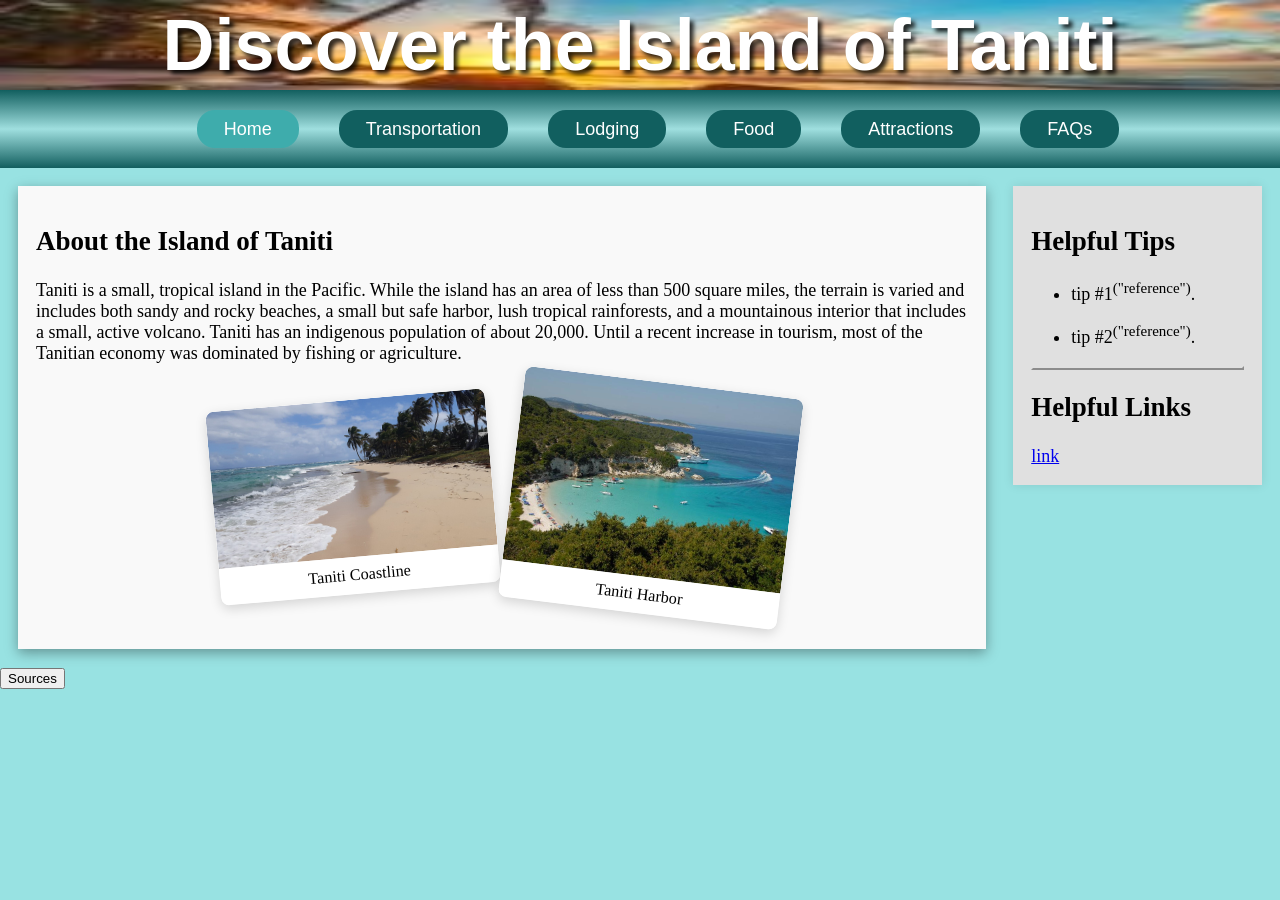
<file: index.html>
<!DOCTYPE html>
<html lang="en">

<head>
    <meta charset="UTF-8" />
    <title class="main-title">Discover Taniti</title>
    <link rel="stylesheet" href="./stylesheets/master.css">

    <!-- Helper functions for loading banner and nav bar -->
    <script src="./javascript/navigation.js"></script>

    <script>
        // Load banner and nav bar, then show main content
        document.addEventListener('DOMContentLoaded', loadBannerAndNavBar);
    </script>
</head>

<body>
    <!-- Include banner (placeholder for javascript loaded fragment) -->
    <header class="banner-container" id="banner-placeholder-id"></header>

    <!-- Include navigation menu (placeholder for javascript loaded fragment) -->
    <div class="nav-container" id="nav-placeholder-id"></div>

    <!-- Content for this page. This content is left hidden until the banner and nav bar have loaded. -->
    <section class="hidden-content-container content-container full-width" id="content-container-id">
        <section class="main-content">
            <article>
                <!-- INTRO -->
                <section>
                    <h2>About the Island of Taniti</h2>

                    <p>Taniti is a small, tropical island in the Pacific. While the island has an area
                        of less than 500 square miles, the terrain is varied and includes both sandy
                        and rocky beaches, a small but safe harbor, lush tropical rainforests, and a
                        mountainous interior that includes a small, active volcano. Taniti has an
                        indigenous population of about 20,000. Until a recent increase in tourism,
                        most of the Tanitian economy was dominated by fishing or agriculture.</p>
                    <!-- two beach images arranged below the paragraph -->
                    <div class="image-collection">
                        <figure class="photo-card" style="--rotation: -5deg">
                            <img src="./images/home/beach1.jpg" alt="Tatini beach image">
                            <figcaption>Taniti Coastline</figcaption>
                        </figure>
                        <figure class="photo-card" style="--rotation: 7deg">
                            <img src="./images/home/beach2.jpg" alt="Tatini beach image">
                            <figcaption>Taniti Harbor</figcaption>
                        </figure>
                    </div>
                </section>
                <!-- SOURCES -->
                <section>
                </section>
            </article>
        </section>

        <!-- SIDE CONTENT -->
        <aside class="side-content">

            <!-- HELPFUL TIPS -->
            <section>
                <h2>Helpful Tips</h2>
                <ul class="list-content">
                    <li>tip #1<sup>("reference")</sup>.</li>
                    <li>tip #2<sup>("reference")</sup>.</li>
                </ul>
            </section>

            <section>
                <!-- HELPFUL LINKS -->
                <hr class="horizontal-divider">

                <h2>Helpful Links</h2>
                <a href="https://website.com" target="_blank" rel="noopener noreferrer">link</a>
            </section>
        </aside>
    </section>

    <footer>
        <button type="button" onclick="document.getElementById('sources-dialog').showModal()">
            Sources
        </button>

        <dialog id="sources-dialog">
            <h2>Sources</h2>
            <p>
                Images on this website are sourced from
                <a href="https://commons.wikimedia.org/" target="_blank" rel="noopener noreferrer">Wikimedia
                    Commons</a>.
                These images have been released under the
                <a href="https://creativecommons.org/publicdomain/zero/1.0/deed.en" target="_blank"
                    rel="noopener noreferrer">CC0 1.0 Universal Public Domain Dedication</a>
                may be copied, modified, distributed, and used commercially without permission or attribution.
            </p>
            <form method="dialog">
                <button>Close</button>
            </form>
        </dialog>
    </footer>
</body>

</html>
</file>
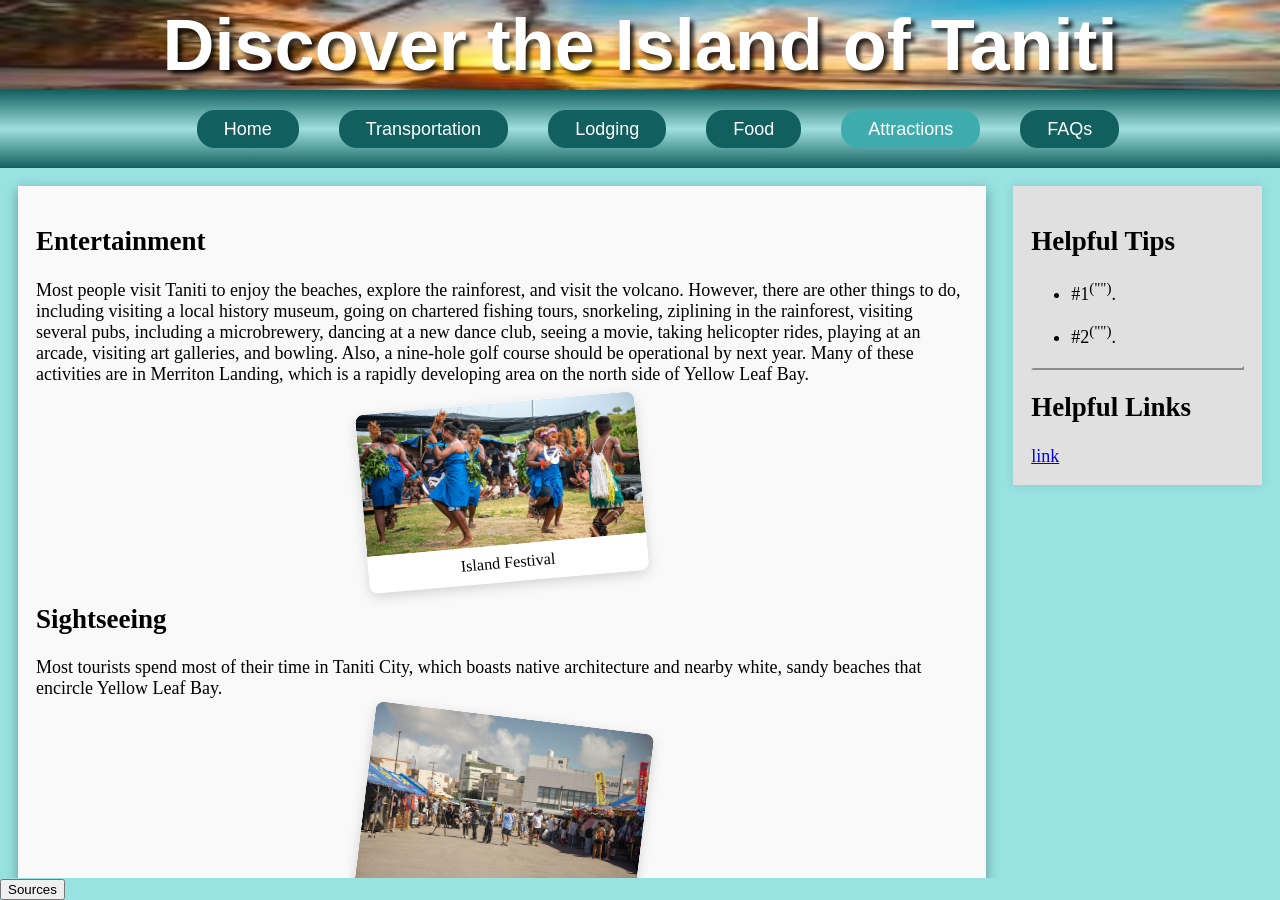
<file: attractions.html>
<!DOCTYPE html>
<html lang="en">

<head>
    <meta charset="UTF-8" />
    <title>Attractions</title>
    <link rel="stylesheet" href="./stylesheets/master.css">

    <!-- Helper functions for loading banner and nav bar -->
    <script src="./javascript/navigation.js"></script>

    <script>
        // Load banner and nav bar, then show main content
        document.addEventListener('DOMContentLoaded', loadBannerAndNavBar);
    </script>
</head>

<body>
    <!-- Include banner (placeholder for javascript loaded fragment) -->
    <header class="banner-container" id="banner-placeholder-id"></header>

    <!-- Include navigation menu (placeholder for javascript loaded fragment) -->
    <div class="nav-container" id="nav-placeholder-id"></div>

    <!-- Content for this page. This content is left hidden until the banner and nav bar have loaded. -->
    <section class="hidden-content-container content-container full-width" id="content-container-id">

        <!-- MAIN CONTENT -->
        <section class="main-content">

            <article>
                <!-- INTRO -->
                <section>

                    <h2>
                        <h2>Entertainment</h2>
                        <div>
                            <p>Most people visit Taniti to enjoy the beaches, explore the
                                rainforest, and visit the volcano. However, there are other things to do,
                                including visiting a local history museum, going on chartered fishing
                                tours, snorkeling, ziplining in the rainforest, visiting several pubs,
                                including a microbrewery, dancing at a new dance club, seeing a movie,
                                taking helicopter rides, playing at an arcade, visiting art galleries, and
                                bowling. Also, a nine-hole golf course should be operational by next year.
                                Many of these activities are in Merriton Landing, which is a rapidly
                                developing area on the north side of Yellow Leaf Bay. </p>
                        </div>
                        <div class="image-collection">
                            <figure class="photo-card" style="--rotation: -5deg">
                                <img src="./images/attractions/festival.jpg" alt="Festival image">
                                <figcaption>Island Festival</figcaption>
                            </figure>
                        </div>
                        </div>
                        <h2>Sightseeing</h2>
                        <div>
                            <p>Most tourists spend most of their time in Taniti City, which
                                boasts native architecture and nearby white, sandy beaches that encircle
                                Yellow Leaf Bay. </p>
                        </div>
                        <div class="image-collection">
                            <figure class="photo-card" style="--rotation: 7deg">
                                <img src="./images/attractions/festival2.jpg" alt="Beach scene image">
                                <figcaption>Bay Views</figcaption>
                            </figure>
                        </div>
                        <h2>Other Activities</h2>
                        <div>
                            <p>
                            <ul>
                                <li>boat or bus tours of the island</li>
                                <li>hikes in the rainforest</li>
                                <li>visits to Taniti’s active volcano.</li>
                            </ul>
                            </p>
                            <div class="image-collection">
                                <figure class="photo-card" style="--rotation: 7deg">
                                    <img src="./images/attractions/Scuba_Diving.jpg" alt="Scuba diving image">
                                    <figcaption>Water Adventure</figcaption>
                                </figure>
                            </div>
                        </div>
                </section>
            </article>
        </section>
        <!-- SIDE CONTENT -->
        <aside class="side-content">

            <!-- HELPFUL TIPS -->
            <section>
                <h2>Helpful Tips</h2>
                <ul class="list-content">
                    <li>#1<sup>("")</sup>.</li>
                    <li>#2<sup>("")</sup>.</li>
                </ul>
            </section>

            <section>
                <!-- HELPFUL LINKS -->
                <hr class="horizontal-divider">

                <h2>Helpful Links</h2>
                <a href="https://website.com" target="_blank" rel="noopener noreferrer">link</a>
            </section>
        </aside>
    </section>
    <footer>
        <button type="button" onclick="document.getElementById('sources-dialog').showModal()">
            Sources
        </button>

        <dialog id="sources-dialog">
            <h2>Sources</h2>
            <p>
                Images on this website are sourced from
                <a href="https://commons.wikimedia.org/" target="_blank" rel="noopener noreferrer">Wikimedia
                    Commons</a>.
                These images have been released under the
                <a href="https://creativecommons.org/publicdomain/zero/1.0/deed.en" target="_blank"
                    rel="noopener noreferrer">CC0 1.0 Universal Public Domain Dedication</a>
                may be copied, modified, distributed, and used commercially without permission or attribution.
            </p>
            <form method="dialog">
                <button>Close</button>
            </form>
        </dialog>
    </footer>
</body>

</html>
</file>
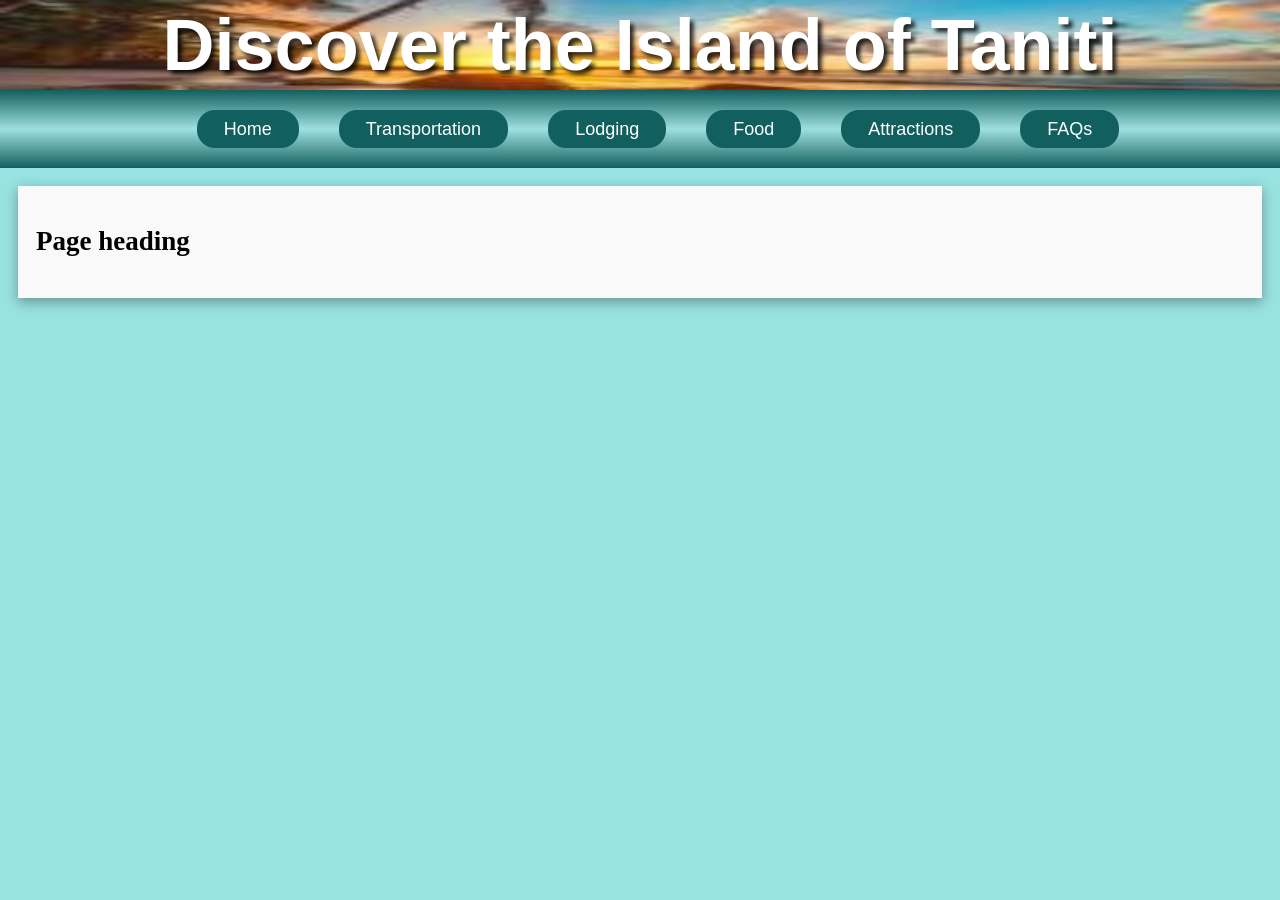
<file: contact-us.html>
<!DOCTYPE html>
<html lang="en">

<head>
    <meta charset="UTF-8" />
    <title>page name</title>
    <link rel="stylesheet" href="./stylesheets/master.css">

    <!-- Helper functions for loading banner and nav bar -->
    <script src="./javascript/navigation.js"></script>

    <script>
        // Load banner and nav bar, then show main content
        document.addEventListener('DOMContentLoaded', loadBannerAndNavBar);
    </script>
</head>

<body>
    <!-- Include banner (placeholder for javascript loaded fragment) -->
    <header class="banner-container" id="banner-placeholder-id"></header>

    <!-- Include navigation menu (placeholder for javascript loaded fragment) -->
    <div class="nav-container" id="nav-placeholder-id"></div>

    <!-- Content for this page. This content is left hidden until the banner and nav bar have loaded. -->
    <section class="hidden-content-container content-container full-width" id="content-container-id">

        <!-- MAIN CONTENT -->
        <section class="main-content">

            <article>
                <!-- INTRO -->
                <section>

                    <h2>Page heading</h2>
                    <div>
                        <p></p>
                    </div>
                </section>
            </article>
        </section>
    </section>
</body>

</html>
</file>
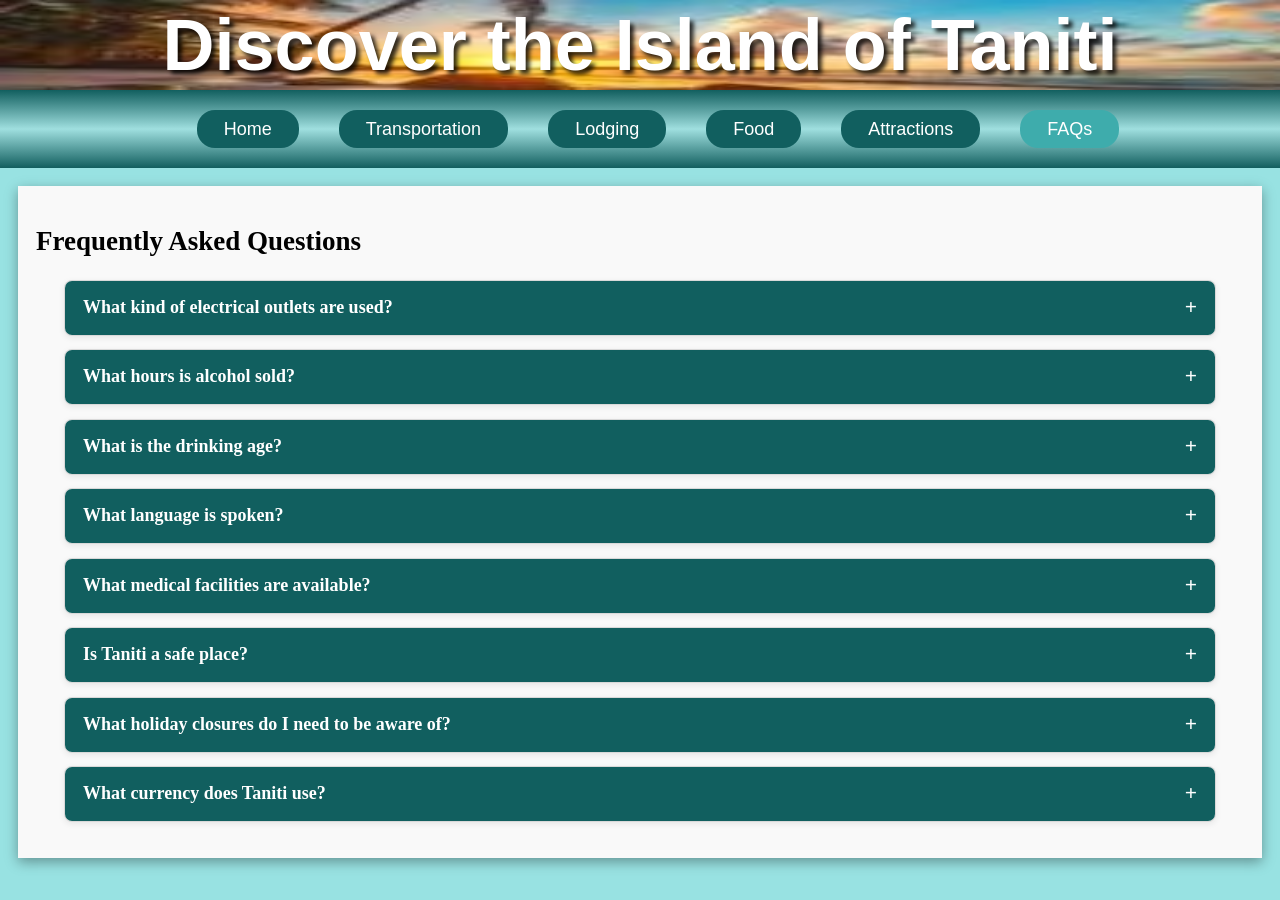
<file: faq.html>
<!DOCTYPE html>
<html lang="en">

<head>
    <meta charset="UTF-8" />
    <title class="main-title">FAQs</title>
    <link rel="stylesheet" href="./stylesheets/master.css">

    <!-- Helper functions for loading banner and nav bar -->
    <script src="./javascript/navigation.js"></script>

    <script>
        // Load banner and nav bar, then show main content
        document.addEventListener('DOMContentLoaded', loadBannerAndNavBar);
    </script>
</head>

<body>
    <!-- Include banner (placeholder for javascript loaded fragment) -->
    <header class="banner-container" id="banner-placeholder-id"></header>

    <!-- Include navigation menu (placeholder for javascript loaded fragment) -->
    <div class="nav-container" id="nav-placeholder-id"></div>

    <!-- Content for this page. This content is left hidden until the banner and nav bar have loaded. -->
    <section class="hidden-content-container content-container full-width" id="content-container-id">
        <section class="main-content">
            <article>
                <!-- INTRO -->
                <section>
                    <h2>Frequently Asked Questions</h2>

                    <div class="faq-shell">
                        <div class="faq-list">
                            <div class="faq-item">
                                <button class="faq-question" type="button" aria-expanded="false">
                                    What kind of electrical outlets are used?
                                </button>
                                <div class="faq-answer" hidden>
                                    <p>Power outlets are 120 volts (the same as in the United States).</p>
                                </div>
                            </div>

                            <div class="faq-item">
                                <button class="faq-question" type="button" aria-expanded="false">
                                    What hours is alcohol sold?
                                </button>
                                <div class="faq-answer" hidden>
                                    <p>Alcohol is not allowed to be served or sold between the hours of midnight and 9:00 a.m.</p>
                                </div>
                            </div>

                            <div class="faq-item">
                                <button class="faq-question" type="button" aria-expanded="false">
                                    What is the drinking age?
                                </button>
                                <div class="faq-answer" hidden>
                                    <p>The drinking age on Taniti is 18, and it is not strictly enforced.</p>
                                </div>
                            </div>

                            <div class="faq-item">
                                <button class="faq-question" type="button" aria-expanded="false">
                                    What language is spoken?
                                </button>
                                <div class="faq-answer" hidden>
                                    <p>Many younger Tanitians speak fluent English. Very little English is spoken in rural areas, especially by older residents.</p>
                                </div>
                            </div>

                            <div class="faq-item">
                                <button class="faq-question" type="button" aria-expanded="false">
                                    What medical facilities are available?
                                </button>
                                <div class="faq-answer" hidden>
                                    <p>There is one hospital and several clinics. The hospital has many multilingual employees.</p>
                                </div>
                            </div>

                            <div class="faq-item">
                                <button class="faq-question" type="button" aria-expanded="false">
                                    Is Taniti a safe place?
                                </button>
                                <div class="faq-answer" hidden>
                                    <p>Violent crime is very rare in Taniti, but as tourism increases, there are more reports of pickpocketing and other petty crimes.</p>
                                </div>
                            </div>

                            <div class="faq-item">
                                <button class="faq-question" type="button" aria-expanded="false">
                                    What holiday closures do I need to be aware of?
                                </button>
                                <div class="faq-answer" hidden>
                                    <p>Taniti enjoys many national holidays, and many tourist attractions and restaurants will be closed on holidays, so visitors should plan accordingly.</p>
                                </div>
                            </div>

                            <div class="faq-item">
                                <button class="faq-question" type="button" aria-expanded="false">
                                    What currency does Taniti use?
                                </button>
                                <div class="faq-answer" hidden>
                                    <p>Taniti uses the U.S. dollar as its currency, but many businesses also accept euros and yen. Several banks facilitate currency exchange, and many businesses accept major credit cards.</p>
                                </div>
                            </div>
                        </div>
                    </div>
                </section>
            </article>
        </section>
    </section>

    <script>
        const faqItems = document.querySelectorAll('.faq-item');

        faqItems.forEach((item) => {
            const button = item.querySelector('.faq-question');
            const answer = item.querySelector('.faq-answer');

            button.setAttribute('aria-expanded', 'false');
            answer.hidden = true;
            item.classList.remove('open');

            button.addEventListener('click', () => {
                const isOpen = item.classList.contains('open');

                faqItems.forEach((otherItem) => {
                    otherItem.classList.remove('open');
                    const otherButton = otherItem.querySelector('.faq-question');
                    const otherAnswer = otherItem.querySelector('.faq-answer');
                    otherButton.setAttribute('aria-expanded', 'false');
                    otherAnswer.hidden = true;
                });

                if (!isOpen) {
                    item.classList.add('open');
                    button.setAttribute('aria-expanded', 'true');
                    answer.hidden = false;
                }
            });
        });
    </script>
</body>

</html>
</file>
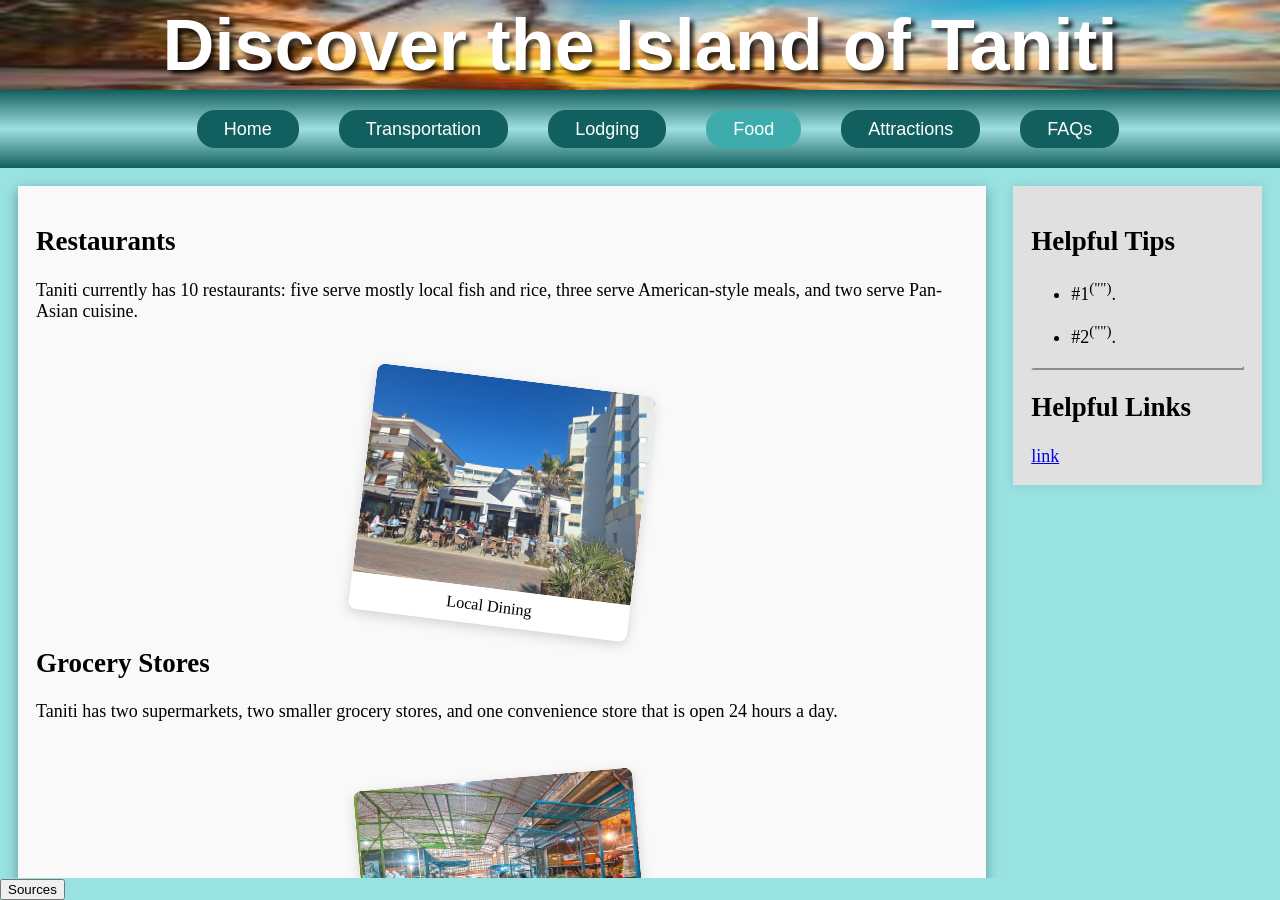
<file: food.html>
<!DOCTYPE html>
<html lang="en">

<head>
    <meta charset="UTF-8" />
    <title>Food</title>
    <link rel="stylesheet" href="./stylesheets/master.css">

    <!-- Helper functions for loading banner and nav bar -->
    <script src="./javascript/navigation.js"></script>

    <script>
        // Load banner and nav bar, then show main content
        document.addEventListener('DOMContentLoaded', loadBannerAndNavBar);
    </script>
</head>

<body>
    <!-- Include banner (placeholder for javascript loaded fragment) -->
    <header class="banner-container" id="banner-placeholder-id"></header>

    <!-- Include navigation menu (placeholder for javascript loaded fragment) -->
    <div class="nav-container" id="nav-placeholder-id"></div>

    <!-- Content for this page. This content is left hidden until the banner and nav bar have loaded. -->
    <section class="hidden-content-container content-container full-width" id="content-container-id">

        <!-- MAIN CONTENT -->
        <section class="main-content">

            <article>
                <!-- INTRO -->
                <section>

                    <h2>
                        <h2>Restaurants</h2>
                        <div>
                            <p>Taniti currently has 10 restaurants: five serve mostly local
                                fish and rice, three serve American-style meals, and two serve Pan-Asian
                                cuisine.</p>
                            <br>
                        </div>
                        <div class="image-collection">
                            <figure class="photo-card" style="--rotation: 7deg">
                                <img src="./images/food/restaurant.jpg" alt="Tatini restaurant image">
                                <figcaption>Local Dining</figcaption>
                            </figure>
                        </div>
                        <h2>
                            <h2>Grocery Stores</h2>
                            <div>
                                <p>Taniti has two supermarkets, two smaller grocery stores,
                                    and one convenience store that is open 24 hours a day. </p>
                                <br>
                            </div>
                            <div class="image-collection">
                                <figure class="photo-card" style="--rotation: -5deg">
                                    <img src="./images/food/market.jpg" alt="Tatini market image">
                                    <figcaption>Island Market</figcaption>
                                </figure>
                            </div>

                </section>
            </article>
        </section>
        <!-- SIDE CONTENT -->
        <aside class="side-content">

            <!-- HELPFUL TIPS -->
            <section>
                <h2>Helpful Tips</h2>
                <ul class="list-content">
                    <li>#1<sup>("")</sup>.</li>
                    <li>#2<sup>("")</sup>.</li>
                </ul>
            </section>

            <section>
                <!-- HELPFUL LINKS -->
                <hr class="horizontal-divider">

                <h2>Helpful Links</h2>
                <a href="https://website.com" target="_blank" rel="noopener noreferrer">link</a>
            </section>
        </aside>
    </section>
    <footer>
        <button type="button" onclick="document.getElementById('sources-dialog').showModal()">
            Sources
        </button>

        <dialog id="sources-dialog">
            <h2>Sources</h2>
            <p>
                Images on this website are sourced from
                <a href="https://commons.wikimedia.org/" target="_blank" rel="noopener noreferrer">Wikimedia
                    Commons</a>.
                These images have been released under the
                <a href="https://creativecommons.org/publicdomain/zero/1.0/deed.en" target="_blank"
                    rel="noopener noreferrer">CC0 1.0 Universal Public Domain Dedication</a>
                may be copied, modified, distributed, and used commercially without permission or attribution.
            </p>
            <form method="dialog">
                <button>Close</button>
            </form>
        </dialog>
    </footer>
</body>

</html>
</file>
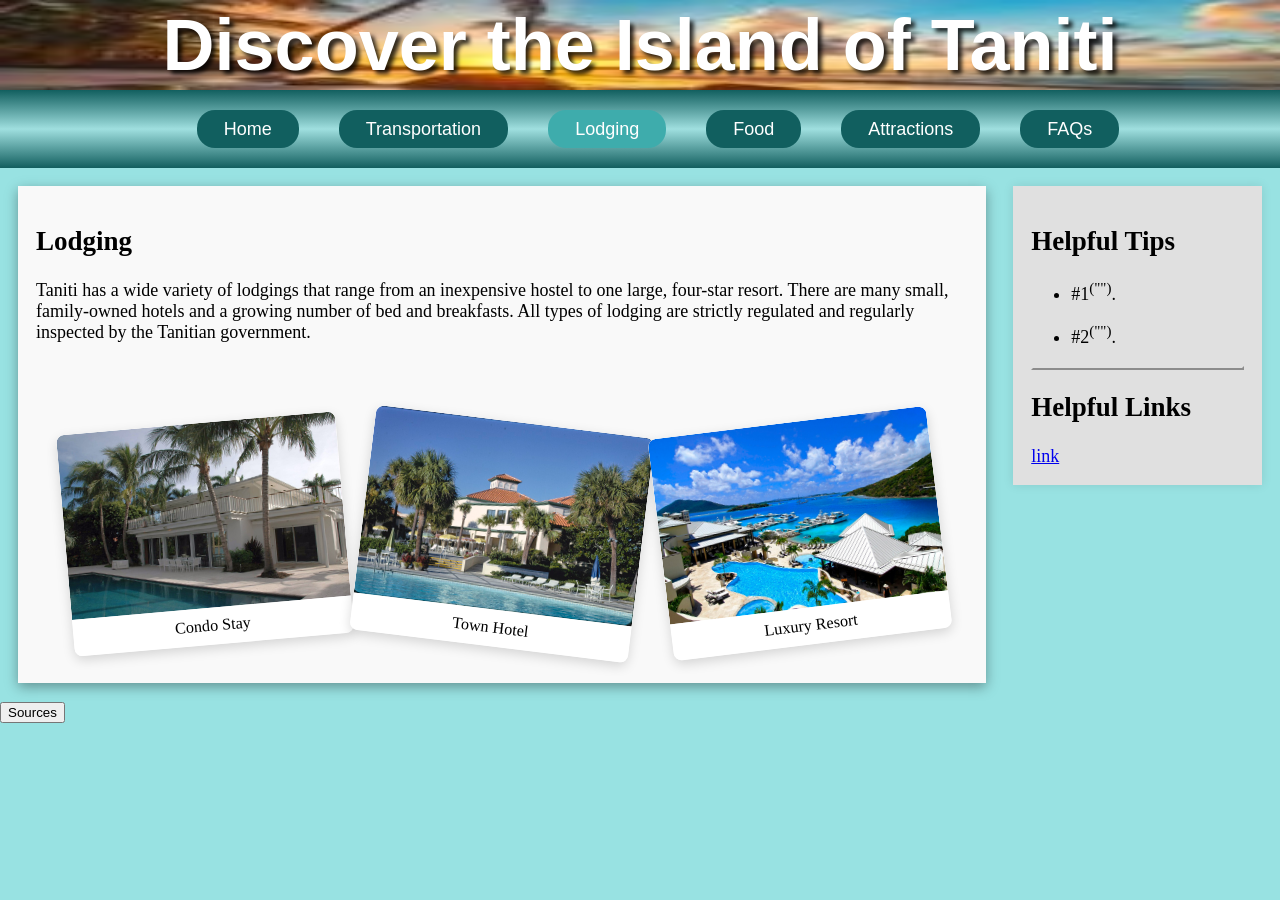
<file: lodging.html>
<!DOCTYPE html>
<html lang="en">

<head>
    <meta charset="UTF-8" />
    <title>Lodging</title>
    <link rel="stylesheet" href="./stylesheets/master.css">

    <!-- Helper functions for loading banner and nav bar -->
    <script src="./javascript/navigation.js"></script>

    <script>
        // Load banner and nav bar, then show main content
        document.addEventListener('DOMContentLoaded', loadBannerAndNavBar);
    </script>
</head>

<body>
    <!-- Include banner (placeholder for javascript loaded fragment) -->
    <header class="banner-container" id="banner-placeholder-id"></header>

    <!-- Include navigation menu (placeholder for javascript loaded fragment) -->
    <div class="nav-container" id="nav-placeholder-id"></div>

    <!-- Content for this page. This content is left hidden until the banner and nav bar have loaded. -->
    <section class="hidden-content-container content-container full-width" id="content-container-id">

        <!-- MAIN CONTENT -->
        <section class="main-content">

            <article>
                <!-- INTRO -->
                <section>

                    <h2>Lodging</h2>
                    <div>
                        <p>Taniti has a wide variety of lodgings that range from an
                            inexpensive hostel to one large, four-star resort. There are many small,
                            family-owned hotels and a growing number of bed and breakfasts. All
                            types of lodging are strictly regulated and regularly inspected by the
                            Tanitian government.</p>
                        <br>
                        <br>
                    </div>
                    <div class="image-collection">
                        <figure class="photo-card" style="--rotation: -5deg">
                            <img src="./images/lodging/condo.jpg" alt="Condo image">
                            <figcaption>Condo Stay</figcaption>
                        </figure>
                        <figure class="photo-card" style="--rotation: 7deg">
                            <img src="./images/lodging/hotel.jpg" alt="hotel image">
                            <figcaption>Town Hotel</figcaption>
                        </figure>
                        <figure class="photo-card" style="--rotation: -7deg">
                            <img src="./images/lodging/resort.JPG" alt="Resort image">
                            <figcaption>Luxury Resort</figcaption>
                        </figure>
                    </div>
                </section>
            </article>
        </section>

        <!-- SIDE CONTENT -->
        <aside class="side-content">

            <!-- HELPFUL TIPS -->
            <section>
                <h2>Helpful Tips</h2>
                <ul class="list-content">
                    <li>#1<sup>("")</sup>.</li>
                    <li>#2<sup>("")</sup>.</li>
                </ul>
            </section>

            <section>
                <!-- HELPFUL LINKS -->
                <hr class="horizontal-divider">

                <h2>Helpful Links</h2>
                <a href="https://website.com" target="_blank" rel="noopener noreferrer">link</a>
            </section>
        </aside>
    </section>
    <footer>
        <button type="button" onclick="document.getElementById('sources-dialog').showModal()">
            Sources
        </button>

        <dialog id="sources-dialog">
            <h2>Sources</h2>
            <p>
                Images on this website are sourced from
                <a href="https://commons.wikimedia.org/" target="_blank" rel="noopener noreferrer">Wikimedia
                    Commons</a>.
                These images have been released under the
                <a href="https://creativecommons.org/publicdomain/zero/1.0/deed.en" target="_blank"
                    rel="noopener noreferrer">CC0 1.0 Universal Public Domain Dedication</a>
                may be copied, modified, distributed, and used commercially without permission or attribution.
            </p>
            <form method="dialog">
                <button>Close</button>
            </form>
        </dialog>
    </footer>
</body>

</html>
</file>
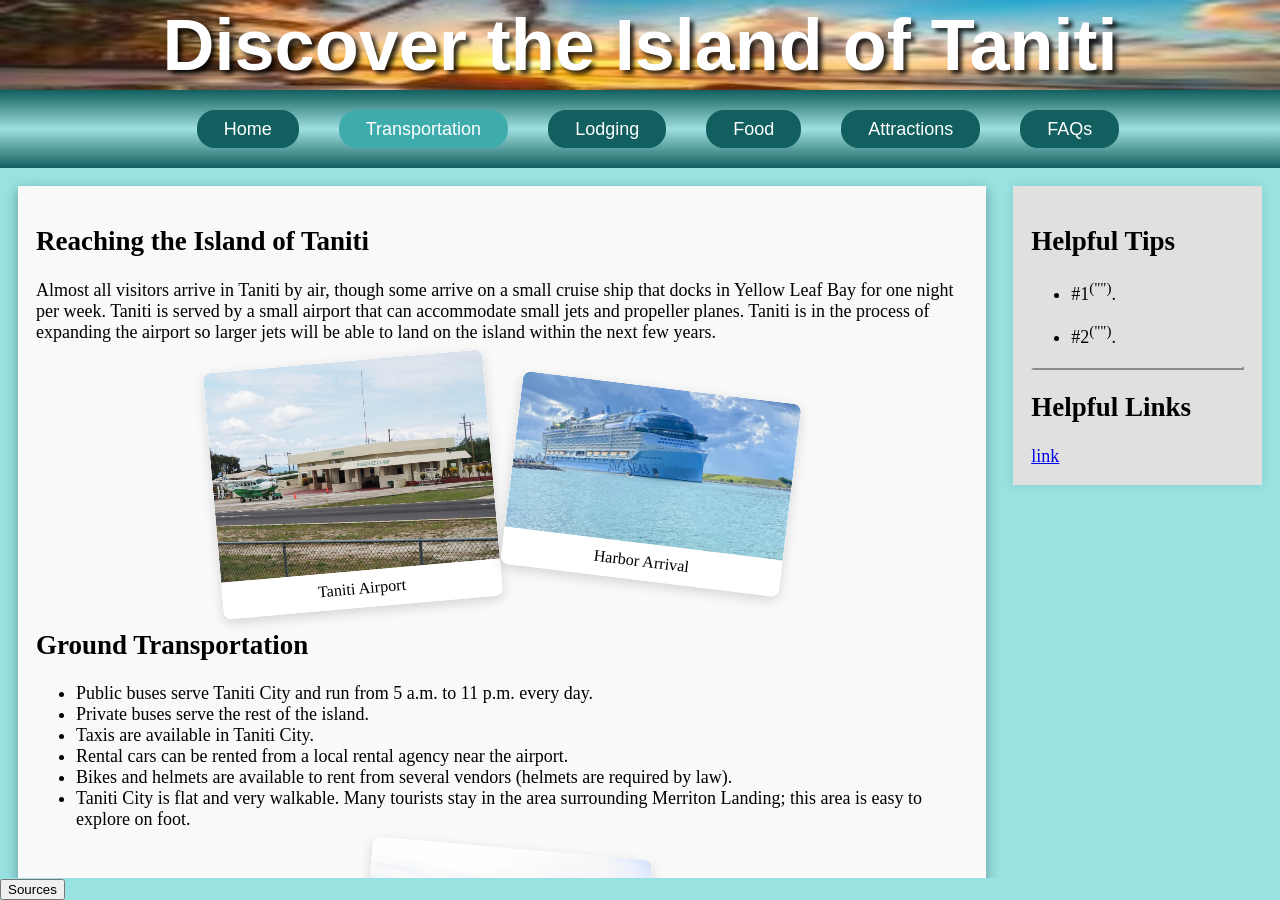
<file: transportation.html>
<!DOCTYPE html>
<html lang="en">

<head>
    <meta charset="UTF-8" />
    <title>Transportation</title>
    <link rel="stylesheet" href="./stylesheets/master.css">

    <!-- Helper functions for loading banner and nav bar -->
    <script src="./javascript/navigation.js"></script>

    <script>
        // Load banner and nav bar, then show main content
        document.addEventListener('DOMContentLoaded', loadBannerAndNavBar);
    </script>
</head>

<body>
    <!-- Include banner (placeholder for javascript loaded fragment) -->
    <header class="banner-container" id="banner-placeholder-id"></header>

    <!-- Include navigation menu (placeholder for javascript loaded fragment) -->
    <div class="nav-container" id="nav-placeholder-id"></div>

    <!-- Content for this page. This content is left hidden until the banner and nav bar have loaded. -->
    <section class="hidden-content-container content-container full-width" id="content-container-id">

        <!-- MAIN CONTENT -->
        <section class="main-content">

            <article>
                <!-- INTRO -->
                <section>

                    <h2>
                        <h2>Reaching the Island of Taniti</h2>
                        <div>
                            <p>Almost all visitors arrive in Taniti by air, though some arrive on a small
                                cruise ship that docks in Yellow Leaf Bay for one night per week. Taniti is
                                served by a small airport that can accommodate small jets and propeller
                                planes. Taniti is in the process of expanding the airport so larger jets will
                                be able to land on the island within the next few years. </p>
                            <div class="image-collection">
                                <figure class="photo-card" style="--rotation: -5deg">
                                    <img src="./images/transportation/airport.jpg" alt="Tatini Airport image">
                                    <figcaption>Taniti Airport</figcaption>
                                </figure>
                                <figure class="photo-card" style="--rotation: 7deg">
                                    <img src="./images/transportation/cruiseship.jpg" alt="Cruise ship image">
                                    <figcaption>Harbor Arrival</figcaption>
                                </figure>
                            </div>
                            <h2>Ground Transportation</h2>
                            <div>
                                <p>
                                <ul>
                                    <li>Public buses serve Taniti City and run from 5 a.m. to 11 p.m. every day.</li>
                                    <li>Private buses serve the rest of the island.</li>
                                    <li>Taxis are available in Taniti City.</li>
                                    <li>Rental cars can be rented from a local rental agency near the airport.</li>
                                    <li>Bikes and helmets are available to rent from several vendors (helmets are
                                        required by law).</li>
                                    <li>Taniti City is flat and very walkable. Many tourists stay in the area
                                        surrounding Merriton Landing; this area is easy to explore on foot.</li>
                                </ul>
                                </p>
                            </div>
                            <div class="image-collection">
                                <figure class="photo-card" style="--rotation: 5deg">
                                    <img src="./images/transportation/bus.jpg" alt="Bus image">
                                    <figcaption>Local Transit</figcaption>
                                </figure>
                            </div>
                        </div>
                </section>
            </article>
        </section>

        <!-- SIDE CONTENT -->
        <aside class="side-content">

            <!-- HELPFUL TIPS -->
            <section>
                <h2>Helpful Tips</h2>
                <ul class="list-content">
                    <li>#1<sup>("")</sup>.</li>
                    <li>#2<sup>("")</sup>.</li>
                </ul>
            </section>

            <section>
                <!-- HELPFUL LINKS -->
                <hr class="horizontal-divider">

                <h2>Helpful Links</h2>
                <a href="https://website.com" target="_blank" rel="noopener noreferrer">link</a>
            </section>
        </aside>
    </section>
    <footer>
        <button type="button" onclick="document.getElementById('sources-dialog').showModal()">
            Sources
        </button>

        <dialog id="sources-dialog">
            <h2>Sources</h2>
            <p>
                Images on this website are sourced from
                <a href="https://commons.wikimedia.org/" target="_blank" rel="noopener noreferrer">Wikimedia
                    Commons</a>.
                These images have been released under the
                <a href="https://creativecommons.org/publicdomain/zero/1.0/deed.en" target="_blank"
                    rel="noopener noreferrer">CC0 1.0 Universal Public Domain Dedication</a>
                may be copied, modified, distributed, and used commercially without permission or attribution.
            </p>
            <form method="dialog">
                <button>Close</button>
            </form>
        </dialog>
    </footer>
</body>

</html>
</file>
<file: stylesheets/master.css>
/* Variables for site layout */
:root {
  /* banner height */
  --site-header-height: 40px;

  /* nav bar height */
  --site-nav-height: 60px;

  /* Combined height of banner and nav bar. */
  --site-top-height: calc(var(--site-header-height) + var(--site-nav-height));

  --data-background-color: #e0e0e0;
  --data-text-color: #000000;
  ;
  --header-background-color: hsl(180, 70%, 33%);
  ;
  --header-text-color: #000000;
  --sub-header-background-color: hsl(180, 49%, 59%);
  --sub-header-text-color: #000000;
}

/* ----Styles for Body ---- */
html,
body {
  height: 100%;
  margin: 0px;
  background-color: hsl(180, 56%, 74%);

  /* Hide the outer scrollbar. Not needed, the <body> element scrolls without scrolling the header or navbar.*/
  overflow: hidden;
}

body {
  display: flex;
  flex-direction: column;
}

/* Explicitly set the root font size to the browser default. */
html {
  font-size: 18px;
}


/* Used for site banner placeholder. */
#banner-section-id {
  position: absolute;
  top: 0;
  left: 0;
  right: 0;
  height: var(--site-header-height);
  z-index: 1200;

  /* Use a flex layout to position the nav bar buttons. */
  display: flex;
  align-items: center;
  justify-content: center;
  box-sizing: border-box;
  background-color: hsl(180, 56%, 74%);
}

/* Used for Nav bar placeholder */
#nav-bar-section-id {
  position: fixed;
  top: var(--site-header-height);
  left: 0;
  right: 0;
  height: var(--site-nav-height);
  z-index: 1100;
  display: flex;

  /* Keep the inner nav bar centered. */
  justify-content: center;
  align-items: center;
  box-sizing: border-box;
}

/* Main Content area below the fixed banner and nav bar */
.content-container {
  position: relative;
  display: inline-block;

  /* Set the top margin to be the same size as the header and nav bar height */
  margin-top: var(--site-top-height);

  /* Enable a vertical scrollbar if needed for the main content on the page (excluding the banner and nav bar). */
  overflow-y: auto;
  height: auto;
}

/* Styling for the site banner */
header {
  font-family: 'Arial Black', Arial, sans-serif;
  font-size: 2em;
  color: hsl(180, 69%, 22%);
  text-align: center;
}

.site-banner h1 {
  /* remove default top/bottom spacing */
  margin: 0;

  line-height: 90px;
  color: white;
  text-shadow: 4px 4px 4px rgba(0, 0, 0, 0.8);
}

/* Embosed horizontal line */
.horizontal-divider {
  border: 2px outset var(--data-background-color);
}

/* Styling to main content wrapper, sidebar = 20% of wrapper width */
.content-container {
  display: flex;

  /* Make content in the container start at the top */
  align-items: flex-start;
  gap: 1.5rem;
  margin: 0 auto;
  max-width: 1100px;
  width: 100%;
  padding: 1rem;
}

/* Allow this container to expand to the full width of the view window. */
.content-container.full-width {
  max-width: none;
  margin-left: 0;
  margin-right: 0;
  width: 100%;

  /* Don't allow padding and margins for child elements to increase their size (i.e. reduce the width of the contents if required) */
  box-sizing: border-box;
}

/* Layout for main content and sidebar */
.content-container .page-content {
  /* If more space is available, allow the container to grow. */
  flex: 1 1 0;
  min-width: 0;
}

/* Make the sidebar takes up 20% of the view port width */
.content-container .side-content {
  flex-grow: 0;
  flex-shrink: 0;
  flex-basis: 20%;
  box-sizing: border-box;
}

/* ----Styles for Main Content Area. 80% from the left side is main content, 20% from the right for the sidbar content ---- */
.main-content {
  display: block;
  width: 100%;
  max-width: 100%;
  min-width: 0;
  box-sizing: border-box;
  /* 80% of the width (remaining space after side content */
  background-color: #f9f9f9;
  padding: 1em;
  box-shadow: 0 4px 12px rgba(0, 0, 0, 0.35);
}

.main-content p,
.main-content h2 {
  text-align: left;
}

.side-content {
  /* don’t grow beyond 20% */
  flex-grow: 0;

  /* don’t shrink below 20% */
  flex-shrink: 0;

  /* start with 20% width */
  flex-basis: 20%;

  max-width: 20%;
  background-color: var(--data-background-color);
  padding: 1em;
  box-shadow: 0 0 10px rgba(0, 0, 0, 0.1);
}

/* ----Styles for Navigation Menu ---- */
.navigation {
  font-family: sans-serif;
  display: inline-flex;
  justify-content: center;
  align-items: center;
  z-index: 999;
  padding: 0.5em 1em;
  background: linear-gradient(to bottom, hsl(180, 69%, 22%) 0%, hsl(180, 50%, 75%) 50%, hsl(180, 69%, 22%) 100%);
  min-height: var(--site-nav-height);
  width: 100vw;
  margin: 0;
}

.nav-list {
  /* Arrange Nav Bar buttons horizontally */
  list-style: none;
  margin: 0;
  padding: 0;
  display: flex;
}

/* Color for none-hovered/none-active nav buttons */
.nav-button {
  background-color: hsl(180, 69%, 22%);
}

.nav-button,
.active-nav-button {
  margin: 0 20px;
  white-space: nowrap;
  color: white;
  padding: 0.5em 1.5em;

  /* Make the buttons rounded. */
  border-radius: 1em;
  text-decoration: none;

  /* Make the active button fade in */
  transition: background-color 0.3s ease;
}

/* Set color for active and hovered nav buttons */
.active-nav-button,
.nav-button:hover {
  background-color: hsl(180, 47%, 46%);
}

/* ----Styles for Hiden Content. ---- */
.hidden-content-container {
  visibility: hidden;
  opacity: 0;
  transition: opacity 240ms ease-in;
}

.faq-shell {
  width: 90vw;
  max-width: 100%;
  margin: 1em auto;
  box-sizing: border-box;
}

.faq-list {
  display: block;
  width: 100%;
  max-width: 100%;
  margin: 0;
  box-sizing: border-box;
  min-width: 0;
}

.faq-item {
  display: block;
  width: 100%;
  margin-bottom: 0.75em;
  border: 1px solid rgba(0, 0, 0, 0.15);
  border-radius: 8px;
  background-color: #ffffff;
  overflow: hidden;
  box-shadow: 0 2px 6px rgba(0, 0, 0, 0.08);
  box-sizing: border-box;
  min-width: 0;
}

.faq-question {
  width: 100%;
  border: none;
  background-color: hsl(180, 69%, 22%);
  color: #ffffff;
  text-align: left;
  font: inherit;
  font-weight: bold;
  padding: 0.9em 1em;
  cursor: pointer;
  box-sizing: border-box;
}

.faq-question::after {
  content: "+";
  float: right;
  font-size: 1.2em;
  line-height: 1;
}

.faq-item.open .faq-question::after {
  content: "−";
}

.faq-answer {
  width: 100%;
  padding: 1em;
  background-color: #f7f7f7;
  box-sizing: border-box;
}

.faq-answer p {
  margin: 0;
  line-height: 1.6;
}

.image-collection{
  display: flex;
  justify-content: center;
  align-items: center;
  gap: 1rem;
  margin: 1rem 0;
  width: 100%;
}

.image-collection img {
  width: 100%;
  height: auto;
  object-fit: cover;
  display: block;
  border-radius: 8px 8px 0 0;
}

.photo-card {
  display: inline-block;
  width: 30%;
  margin: 0;
  background-color: #ffffff;
  border-radius: 8px;
  box-shadow: 0 4px 12px rgba(0, 0, 0, 0.15);
  transform: rotate(var(--rotation));
  overflow: hidden;
}

.photo-card figcaption {
  padding: 0.5rem;
  text-align: center;
  font-size: 0.9rem;
  background-color: #ffffff;
}

/* ---- Styles for tables ---- */
.stats-table,
.climate-table {
  width: 100%;
  border-collapse: collapse;
  margin-top: 1em;
}

.stats-table th {
  text-align: left;
  font-weight: bold;
  border: 1px solid #000000;
  color: var(--header-text-color);
  padding: 0.5em;
  background-color: var(--header-background-color);
}

.stats-table,
.climate-table {
  /* Allow the table shrink to fit. */
  width: auto;

  /* Allow the columns to adjust to content size. */
  table-layout: auto;
  margin-left: 0;
  margin-right: auto;
  border-collapse: collapse;
}

.stats-table td,
.climate-table td {
  border: 1px solid #000000;
  padding: 0.5em;
  text-align: center;
  background-color: var(--data-background-color);
}

/* Climate table month names */
.climate-table td:nth-child(1) {
  text-align: left;
  font-weight: bold;
  border: 1px solid #000000;
  padding: 0.5em;
  background-color: var(--sub-header-background-color);
  color: var(--sub-header-text-color);
}

.climate-table caption,
.stats-table caption {
  caption-side: bottom;
}

.climate-table th {
  border: 1px solid #000000;
  padding: 0.5em;
  background-color: var(--header-background-color);
  color: var(--header-text-color);
}

.list-content li {
  margin-bottom: 1em;
}

/* ---- Styles for Footer Section ---- */
.citations-footer {
  /* Reduce font size for citations. */
  font-size: 0.8rem;

  color: var(--data-text-color);
  background-color: var(--data-background-color);
  padding: 2em;
}

/* ---- Styles for Photos with capotion ---- */

.figure-scale {
  /* Reduce image sizes. */
  width: 20vw;
}

.figure-scale img {
  /* scale the image to fill the <figure> element */
  width: 100%;
  height: auto;
}

.figure-tilt-left {
  transform: rotate(-10deg);

  /* Keeps the figure sized to its content. */
  display: inline-block;
}

.figure-tilt-right {
  transform: rotate(10deg);

  /* Keeps the figure sized to its content. */
  display: inline-block;
}

.figure-shadow {
  border: 5px solid white;
  box-shadow: 0 8px 16px rgba(0, 0, 0, 0.3);
}

/* Reset floated elements so they aren't included with previous ones. */
.clear-floats {
  float: clear;
  clear: both;
}

/* Float photo to the left of paragraphs. */
.figure-float-left {
  float: left;
  margin: 0 1em 1em 0;
}

/* Float photo to the right of paragraphs. */
.figure-float-right {
  float: right;
  margin: 0 1em 1em 0;
}

/* Container that holds overlapping photos. */
.figure-overlap-container {
  position: relative;
  width: 40vw;
  display: inline-block;
}

/* The photo inside the container the overlaps another photo and has an absolute offset */
.figure-overlap-container .overlay-image {
  position: absolute;
  /* Absolute position that is relative to the figure */

  /* Position this photo off to the right of the other photo in the container, slightly overlapping */
  /* The overlap offset is a percentage of the viewing window width so it scales correctly. */
  top: 10px;
  left: 18vw;
  width: 20vw;
  height: auto;
}

figure {
  display: inline-block;
  margin: 1rem 0;
}

figure img {
  display: block;
  width: 100%;
  height: auto;
}

figcaption {
  background-color: #ffffff;
  padding: 0.5rem;
  text-align: center;
  font-size: 0.9rem;
}


/* Keep paragraphs from spreading out (keep close to photos). */
.limited-paragraph-width {
  max-width: 1000px;
}

/* ---- Styles photo frame buttons ---- */
.image-button {
  width: 15vw;
  display: inline-block;
  padding: 30px;
  border: 12px outset hsl(180, 62%, 79%);
  background: #ffffff;
  text-align: center;
  overflow: hidden;
}

.image-button figcaption {
  margin-top: 10px;
}

.image-button img {
  display: block;
  max-width: 100%;
  border: 4px inset #ffffff;
  width: 100%;
  height: auto;
  transition:
    border-color 0.4s ease,
    transform 0.6s ease,
    box-shadow 0.6s ease;
}

/* Make the photo raise slightly when mouse is hovering. */
.image-button img:hover {
  cursor: pointer;
  transform: scale(1.05);
  box-shadow: 0 8px 16px rgba(0, 0, 0, 0.4);
  border-color: rgba(255, 255, 255, 0);
}

/* Line up photo buttons vertically */
.vertical-container {
  display: flex;
  flex-direction: column;
  align-items: center;
}


/* Line up photo buttons horizontally */
.horizontal-container {
  display: flex;
  flex-direction: row;
  align-items: center;
}

/* ---- Styles for Mailing List Form ---- */
.form-container {
  display: flex;
  flex-wrap: wrap;
  flex-direction: column;
  box-sizing: border-box;
  gap: 2px;
  max-width: 800px;
  margin: 0 auto;
  padding: 1em;
  background-color: var(--data-background-color);
  color: var(--data-text-color);
}

.form-column {
  display: flex;
  flex-direction: column;
}

label {
  font-weight: bold;
  margin-bottom: 4px;
}

input[type="text"],
input[type="email"],
textarea {
  width: 100%;
  padding: 8px;
  border: 1px solid rgba(0, 0, 0);
  border-radius: 4px;
}

.form-buttons {
  display: flex;
  justify-content: center;
  gap: 20px;
  margin-top: 20px;
}

.form-buttons input[type="submit"],
.form-buttons input[type="reset"] {
  transition: transform 0.3s ease, box-shadow 0.3s ease;
  transform: scale(1);
  box-shadow: 0 4px 6px rgba(0, 0, 0, 0.15);
  border: none;
  cursor: pointer;
}

/* Raise the button when mouse hovers */
.form-buttons input[type="submit"]:hover,
.form-buttons input[type="reset"]:hover {
  transform: scale(1.05);
  box-shadow: 0 8px 14px rgba(0, 0, 0, 0.3);
}

/* Simulate a mouse button press */
.form-buttons input[type="submit"]:active,
.form-buttons input[type="reset"]:active {
  transform: scale(1);
  box-shadow: 0 4px 6px rgba(0, 0, 0, 0.15);
}

.contactInfoLabel {
  margin-top: 1em;
}

input[type="submit"],
input[type="reset"] {
  padding: 10px 20px;
  border: none;
  border-radius: 4px;
  cursor: pointer;
}

input[type="reset"] {
  background-color: #f44336;
  color: white;
}

input[type="submit"] {
  background-color: hsl(180, 39%, 49%);
  color: white;
}
</file>
